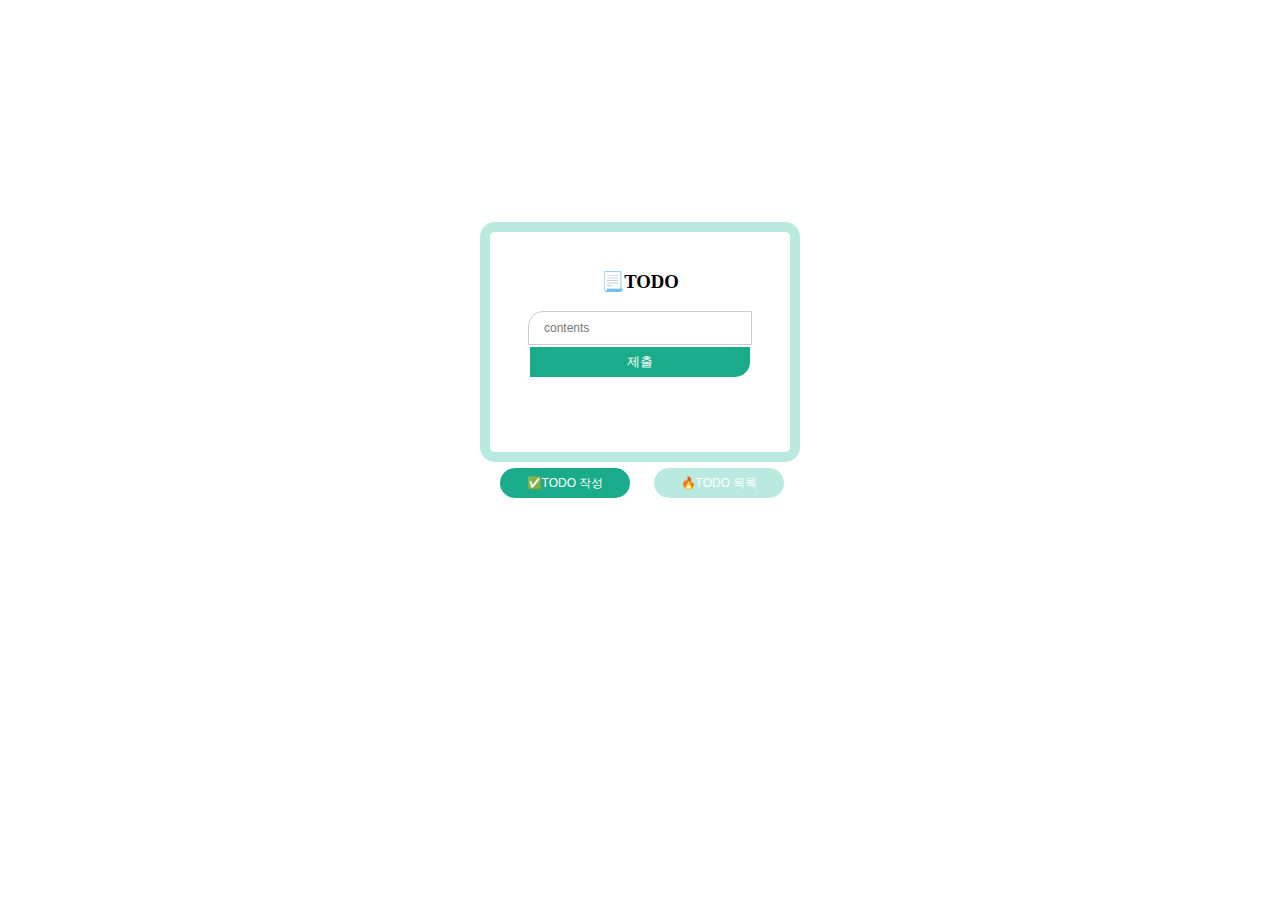
<file: client/index.htm>
<!DOCTYPE html>
<html lang="en">
<head>
    <meta charset="UTF-8">
    <meta http-equiv="X-UA-Compatible" content="IE=edge">
    <meta name="viewport" content="width=device-width, initial-scale=1.0">
    <link rel="stylesheet" href="./css/style1.css">
    <title>Document</title>
</head>
<body>
    <div class="frm_main">
    <div class="frm" >
        <h3>📃TODO</h3>
        <input class="todo_contents" type="text" placeholder="contents"><br>
        <button class="btn" type="button">제출</button>
    </div>
        <button class="menu_btn create_btn"></button>
        <button class="menu_btn list_btn"></button>
    </div>
    <script>
        const listDiv = document.querySelector('.list')
        const btn = document.querySelector('.btn');
        const positBtn = document.querySelector('.create_btn');
        const nonpositBtn = document.querySelector('.list_btn');
        positBtn.addEventListener('click',()=>{
            location.href='./index.htm';
        })
        nonpositBtn.addEventListener('click',()=>{
            location.href='./list.htm';
        })
        document.addEventListener('DOMContentLoaded',()=>{
            positBtn.style = "background-color:#1AAB8A;"
            positBtn.innerHTML = "✅TODO 작성";
            nonpositBtn.innerHTML = "🔥TODO 목록";
        })
        function createTodo(contents){
            
            fetch(`http://localhost:8000/todo`, {
                method: "POST",
                headers: {
                "Content-Type": "application/json",
                "Authorization":JSON.parse(sessionStorage.getItem("token")).token
            }, body: JSON.stringify({
                'contents': contents,
            }),
            })
            .then((response) => response.json())
            .then((data) =>{
                console.log("data",data)
                if(data.token == null){
                    console.log(data);
                    alert('게시되었습니다.')
                    location.reload();
                }else{
                    newToken = data.token
                    sessionStorage.setItem('token',JSON.stringify({'token':newToken}))
                    createTodo(contents)
                }
            });
        }
        btn.addEventListener('click',()=>{
            console.log('a')
            const contents = document.querySelector('.todo_contents').value;
            document.querySelector('.todo_contents').value = "";
            //console.log(title+" "+content);
            if(contents == ""){
                alert("값을 입력해주세요!");
                return;
            }
            console.log(JSON.parse(sessionStorage.getItem("token")));
            createTodo(contents)
        })
    </script>
</body>
</html>
</file>
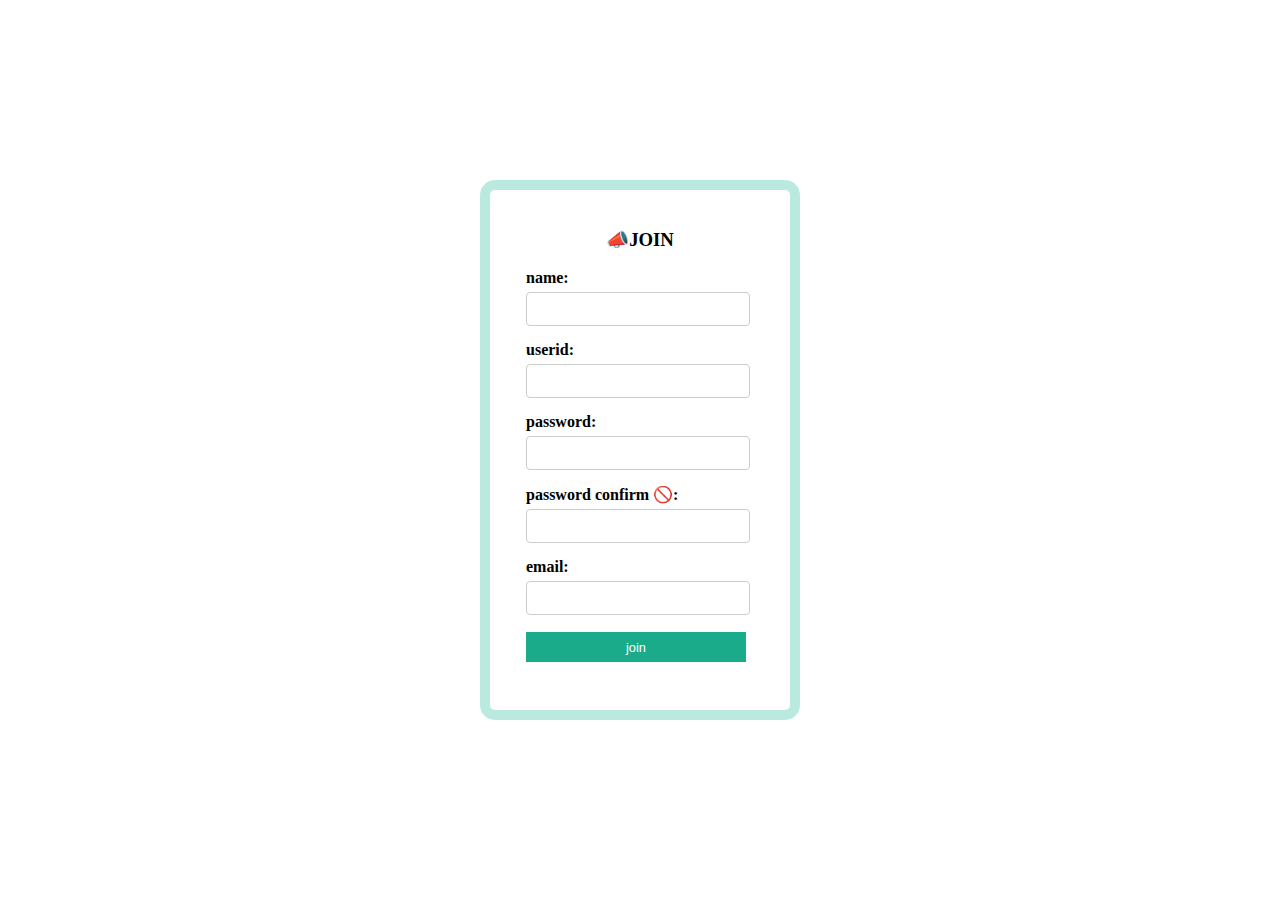
<file: client/join.htm>
<!DOCTYPE html>
<html lang="en">
<head>
    <meta charset="UTF-8">
    <meta http-equiv="X-UA-Compatible" content="IE=edge">
    <meta name="viewport" content="width=device-width, initial-scale=1.0">
    <link rel="stylesheet" href="./css/style3.css">
    <title>Document</title>
</head>
<body>
    <div class="frm_main">
    <div class="frm" >
        <h3 align="center">📣JOIN</h3>
        <div class="list">
            <b>name:</b> <br>
            <input class="box name" type="text"><br>
            <b>userid:</b><br>
            <input class="box userid" type="text"><br>
            <b>password:</b> <br>
            <input class="box password" type="password"><br>
            <b class="chkpass">password confirm 🚫:</b> <br>
            <input class="box cpassword" type="password"><br>
            <b>email:</b> <br>
            <input class="box email" type="text"><br>
            <button class="join_send">
                join
            </button>
        </div>
    <script>
        let isSamePass = false;
        function passwordValidCheckHandler(){
            const cpass =document.querySelector('.cpassword').value
            const pass =document.querySelector('.password').value
            if(cpass == pass){
                const chkpass = document.querySelector('.chkpass')
                chkpass.innerHTML = 'password confirm ✅:'
                isSamePass = true;
            }else{
                const chkpass = document.querySelector('.chkpass')
                chkpass.innerHTML = 'password confirm 🚫:'
                isSamePass = false;
            }
        }
        document.querySelector('.password').addEventListener('input',passwordValidCheckHandler)
        document.querySelector('.cpassword').addEventListener('input',passwordValidCheckHandler)
        document.querySelector('.join_send').addEventListener('click',()=>{
            const name = document.querySelector('.name').value;
            const userid = document.querySelector('.userid').value;
            const password = document.querySelector('.password').value;
            const email = document.querySelector('.email').value;
            if(name != "" && userid != "" && password != "" && email != ""){
                if(isSamePass){
                    fetch("http://localhost:8000/join", {
                        method: "POST",
                        headers: {
                            "Content-Type": "application/json",
                        },body:JSON.stringify({
                            'name':name,
                            'userid':userid,
                            'password':password,
                            'email':email
                        })
                        })
                        .then((response) => response.json())
                        .then((data) =>{
                            if(data.msg == "succeed"){
                                alert("가입을 완료하였습니다.");
                                location.href="./login.htm"
                            }else{
                                alert("이미 존재하는 아이디입니다..");
                            }
                        });
                }else{
                alert('입력하신 두 비밀번호가 다릅니다.');
                }
            }else{
                alert('빈칸이 없어야합니다..');
            }
        })
    </script>
</body>
</html>
</file>
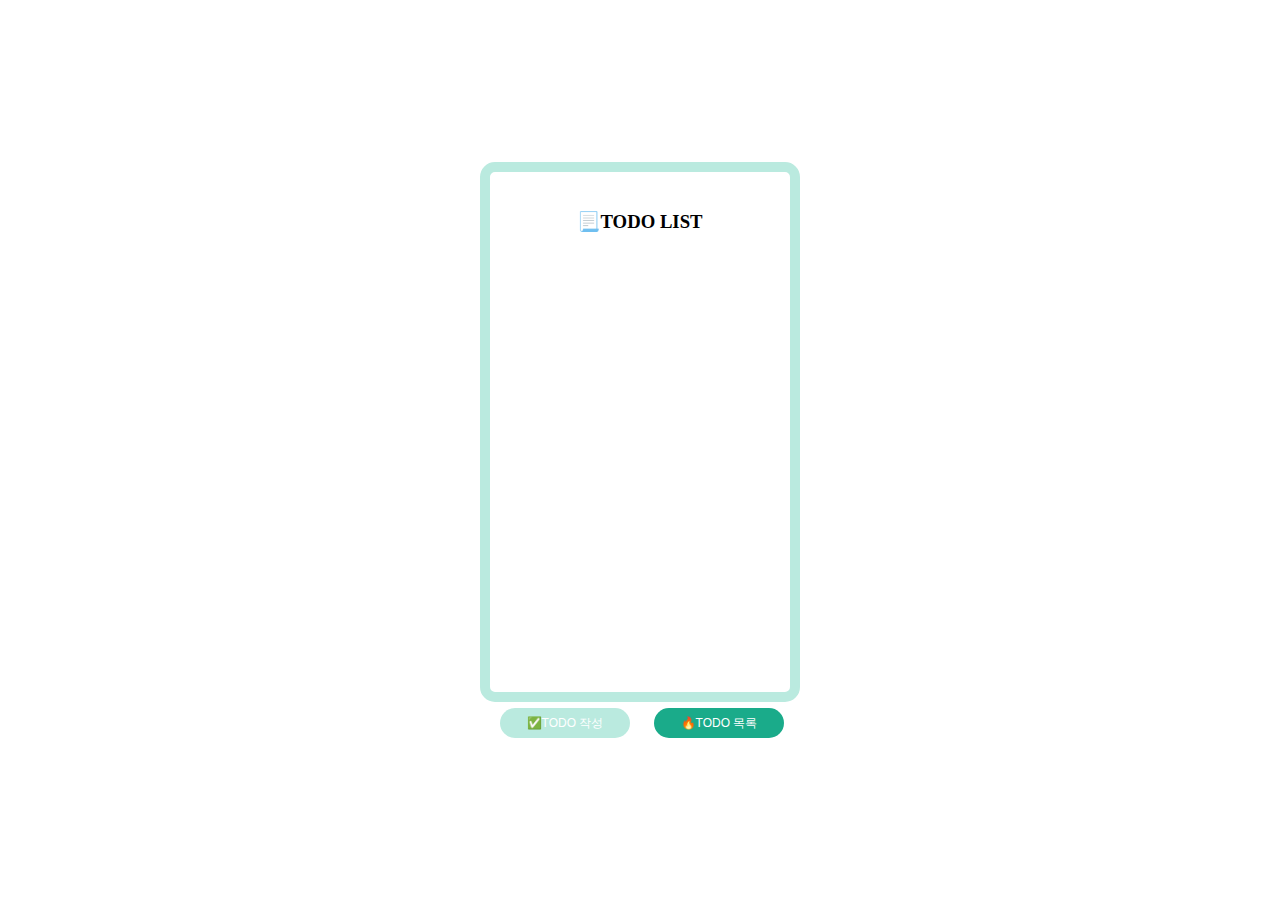
<file: client/list.htm>
<!DOCTYPE html>
<html lang="en">
<head>
    <meta charset="UTF-8">
    <meta http-equiv="X-UA-Compatible" content="IE=edge">
    <meta name="viewport" content="width=device-width, initial-scale=1.0">
    <link rel="stylesheet" href="./css/style2.css">
    <title>Document</title>
</head>
<body>
    <div class="frm_main">
    <div class="frm" >
        <h3>📃TODO LIST</h3>
        <div class="list" style="text-align: left;"></div>
    </div>
        <button class="menu_btn create_btn"></button>
        <button class="menu_btn list_btn"></button>
    </div>
    <script>
        const listDiv = document.querySelector('.list')
        const btn = document.querySelector('.btn'); 
        const nonpositBtn = document.querySelector('.create_btn');
        const positBtn = document.querySelector('.list_btn');
        positBtn.addEventListener('click',()=>{
            location.href='./list.htm';
        })
        nonpositBtn.addEventListener('click',()=>{
            location.href='./index.htm';
        })
        function deleteList(contents){
            const result = confirm(`"${contents}"라는 내용을 정말 삭제하시겠습니까?`);
            if(!result) return;
            console.log(contents)
            fetch(`http://localhost:8000/todo/${contents}`, {
            method: "DELETE",
            headers: {
                "Content-Type": "application/json",
            },
            headers: {
                "Content-Type": "application/json",
                "Authorization":JSON.parse(sessionStorage.getItem("token")).token
            },
            })
            .then((response) => response.json())
            .then((data) =>{
                console.log('data',data) 
                if(data.token == null){
                    alert("삭제되었습니다.")
                    window.location.reload()
                }else{
                    newToken = data.token
                    sessionStorage.setItem('token',JSON.stringify({'token':newToken}))
                    deleteList()
                }
            })
        }
        function getList(){
            //alert("a")
            positBtn.style = "background-color:#1AAB8A;"
            positBtn.innerHTML = "🔥TODO 목록";
            nonpositBtn.innerHTML = "✅TODO 작성";
            fetch(`http://localhost:8000/todo`, {
            method: "GET",
            headers: {
                "Content-Type": "application/json",
                "Authorization":JSON.parse(sessionStorage.getItem("token")).token
            },
            })
            .then((response) => response.json())
            .then((data) =>{
                if(data.token == null){
                    for(var i=data.length-1;i>=0;i--){
                        console.log(data[i].contents)
                        listDiv.innerHTML+=
                        `
                        <small>

                            <h5 style = "margin-left: 10px;" class="list_contents">
                                <button class='del_btn' onclick="javascript:deleteList('${data[i].contents}')">❌</button>    
                                ${data.length-i}번 : <m class= "td_contents">${data[i].contents}</m>
                            </h5>
                        </small>
                        <hr>
                        
            
                        `
                        const delBtn = document.querySelectorAll('.del_btn')
                        for(let i =0; i<delBtn.length;i++){
                            delBtn[i].style ='background-color:white;border: 0px'
                        }
                        const td_contents = document.querySelectorAll('.td_contents')
                        for(let i =0; i<td_contents.length;i++){
                        }
                    }
                }else{
                    newToken = data.token
                    sessionStorage.setItem('token',JSON.stringify({'token':newToken}))
                    getList()
                }
            });
        }
        document.addEventListener('DOMContentLoaded',()=>{
            getList()
        })
    </script>
</body>
</html>
</file>
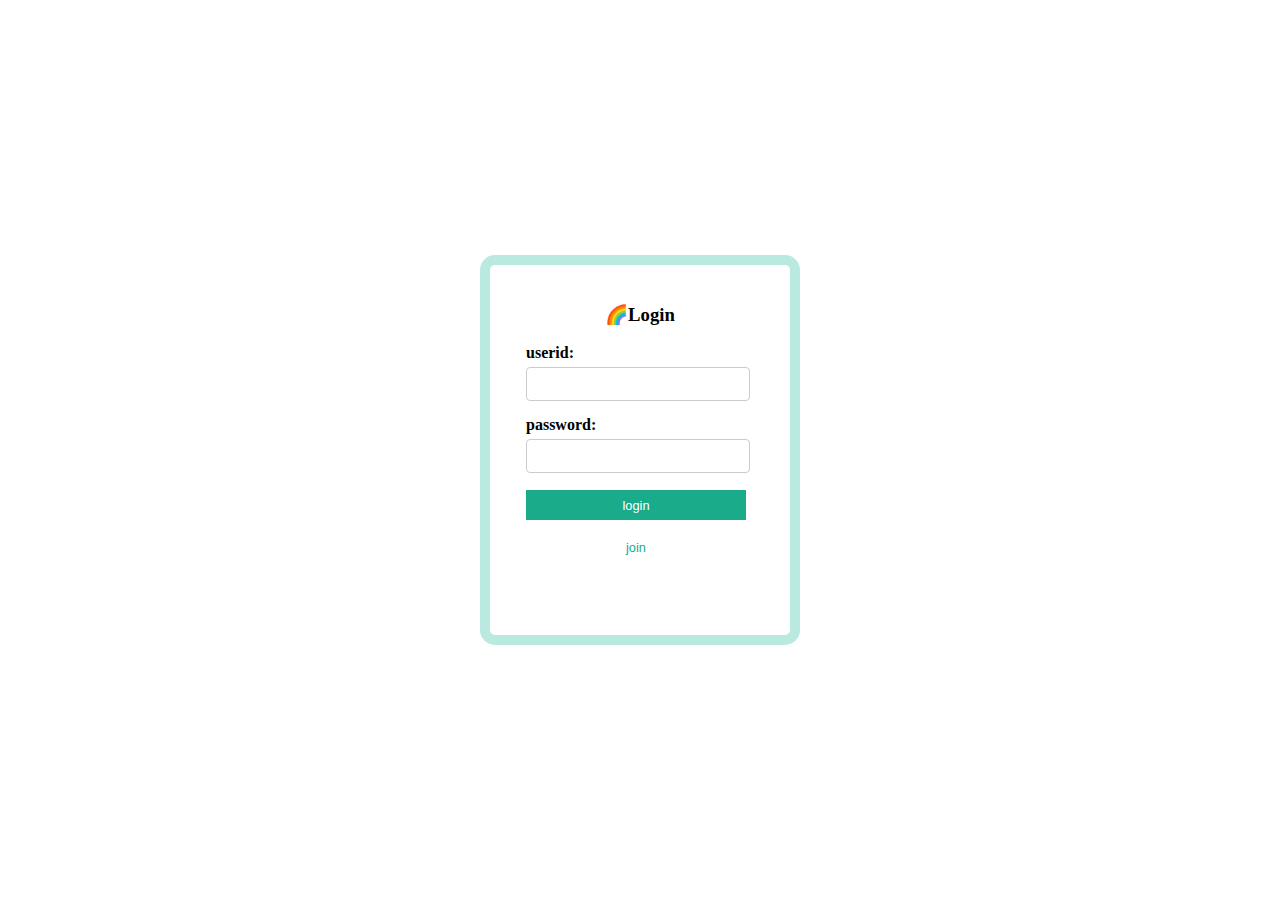
<file: client/login.htm>
<!DOCTYPE html>
<html lang="en">
<head>
    <meta charset="UTF-8">
    <meta http-equiv="X-UA-Compatible" content="IE=edge">
    <meta name="viewport" content="width=device-width, initial-scale=1.0">
    <link rel="stylesheet" href="./css/style4.css">
    <title>Document</title>
</head>
<body>
    <div class="frm_main">
    <div class="frm" >
        <h3 align="center">🌈Login</h3>
        <div class="list">
            <b>userid:</b><br>
            <input class="box userid" type="text"><br>
            <b>password:</b> <br>
            <input class="box password" type="password"><br>
            <button class="login_send">
                login
            </button><br>
            <button class="goJoin" onClick="location.href='./join.htm'">join</button>
        </div>
    <script>
        document.querySelector('.login_send').addEventListener('click',()=>{
            const userid = document.querySelector('.userid').value;
            const password = document.querySelector('.password').value;
            if(userid != "" && password != ""){
                fetch("http://localhost:8000/login/", {
                    method: "POST",
                    headers: {
                        "Content-Type": "application/json",
                    },body:JSON.stringify({
                        'userid':userid,
                        'password':password
                    })
                    })
                    .then((response) => response.json())
                    .then((data) =>{   
                        if(data.msg =="succeed"){
                            console.log(data)
                            sessionStorage.setItem('token',JSON.stringify(data.token))
                           //const useritem = sessionStorage.getItem('user')
                            alert('로그인이 완료되었습니다.')
                            location.href="./index.htm"
                        }else{
                            console.log(data.msg)
                            alert("아이디나 비밀번호를 잘못입력하였습니더ㅏ.");
                            return;
                        }
                    });
            }else{
                alert('빈칸이 없어야합니다..');
            }
        })
    </script>
</body>
</html>
</file>
<file: client/css/style1.css>
.frm_main{
    position: absolute;
    top: 40%;
    left: 50%;
    transform: translate(-50%, -50%);
}
.frm{
    padding-top: 20px;
    width: 300px;
    height: 200px;
    border-radius: 15px 15px 15px 15px;
    background-color: white;
    border: solid #baeadf 10px;
    /* position: absolute;
    top: 50%;
    left: 50%;
    transform: translate(-50%, -50%); */
    text-align: center;
}
.frm:hover{
    transition: all 0.5s ease-out;
    border-color: #1AAB8A;
}
.todo_title{
    width: 220px;
    height: 20px;
    border-radius:7px;
}
.menu_btn:hover{
    
    background-color: #1AAB8A;
}
.menu_btn{
    color: white;
    margin-top: 10px;
    margin-left: 20px;
    width: 130px;
    height: 30px;
    background-color: #baeadf;
    margin-top: 6px;
    border:none;
    font-size:1.5ch;
    padding:0 2em;
    cursor:pointer;
    transition:800ms ease all;
    border-radius: 15px 15px 15px 15px;
    outline:none;
}
.todo_contents{
    height:30px; 
    width: 205px;
    outline: none;
    border-radius: 3px;
    border: 1px solid #ccc;
    font-size: 17px;
    padding-left: 15px;
    transition: all 0.3s ease;
    border-radius: 15px 0px 0px 0px;
    font-size: 12px;
}
.todo_contents:focus{
border-color: #1AAB8A;
}
.btn{
    margin-top: 2px;
    background:#1AAB8A;
    color:#fff;
    border:none;
    position:relative;
    height:30px; 
    width: 220px;
    font-size:1.6ch;
    padding:0 2em;
    cursor:pointer;
    transition:800ms ease all;
    border-radius: 0px 0px 15px 0px;
    outline:none;
}
.btn:hover{
    background:#fff;
    color:#1AAB8A;
}
.btn:before,.btn:after{
    content:'';
    position:absolute;
    top:0;
    right:0;
    height:2px;
    width:0;
    background: #1AAB8A;
    transition:400ms ease all;
}
.btn:after{
    right:inherit;
    top:inherit;
    left:0;
    bottom:0;
}
.btn:hover:before,.btn:hover:after{
    width:100%;
    transition:800ms ease all;
}
</file>
<file: client/css/style3.css>
.frm_main{
    position: absolute;
    top: 50%;
    left: 50%;
    transform: translate(-50%, -50%);
}
.list{
    margin-left: 12%;
}
.frm{
    padding-top: 20px;
    width: 300px;
    height: 500px;
    border-radius: 15px 15px 15px 15px;
    background-color: white;
    border: solid #baeadf 10px;
    /* position: absolute;
    top: 50%;
    left: 50%;
    transform: translate(-50%, -50%); */
    text-align: left;
}
.frm:hover{
    transition: all 0.5s ease-out;
    border-color: #1AAB8A;
}
.todo_title{
    width: 220px;
    height: 20px;
    border-radius:7px;
}
.menu_btn:hover{
    
    background-color: #1AAB8A;
}
.menu_btn{
    color: white;
    margin-top: 3px;
    margin-left: 20px;
    width: 130px;
    height: 30px;
    background-color: #baeadf;
    margin-top: 6px;
    border:none;
    font-size:1.5ch;
    padding:0 2em;
    cursor:pointer;
    transition:800ms ease all;
    border-radius: 15px 15px 15px 15px;
    outline:none;
}
input{
    margin-bottom: 15px;
    margin-top: 5px;
    height:30px; 
    width: 205px;
    outline: none;
    border-radius: 4px;
    border: 1px solid #ccc;
    font-size: 17px;
    padding-left: 15px;
    transition: all 0.3s ease;
    font-size: 12px;
}
input:focus{
border-color: #1AAB8A;
}
.join_send{
    margin-top: 2px;
    background:#1AAB8A;
    color:#fff;
    border:none;
    position:relative;
    height:30px; 
    width: 220px;
    font-size:1.6ch;
    padding:0 2em;
    cursor:pointer;
    transition:800ms ease all;
    outline:none;
}
.join_send:hover{
    background:#fff;
    color:#1AAB8A;
}
.join_send:before,.btn:after{
    content:'';
    position:absolute;
    top:0;
    left:0;
    height:2px;
    width:0;
    background: #1AAB8A;
    transition:400ms ease all;
}
.join_send:after{
    right:inherit;
    top:inherit;
    left:0;
    bottom:0;
}
.join_send:hover:before,.join_send:hover:after{
    width:100%;
    transition:800ms ease all;
}
</file>
<file: client/css/style2.css>
.frm_main{
    position: absolute;
    top: 50%;
    left: 50%;
    transform: translate(-50%, -50%);
}
.del_btn:hover{
    cursor:pointer;
}
.list{

    overflow-y: scroll;
    height: 420px;
}
.frm{
    padding-top: 20px;
    width: 300px;
    height: 500px;
    border-radius: 15px 15px 15px 15px;
    background-color: white;
    border: solid #baeadf 10px;
    /* position: absolute;
    top: 50%;
    left: 50%;
    transform: translate(-50%, -50%); */
    text-align: center;
}
.frm:hover{
    transition: all 0.5s ease-out;
    border-color: #1AAB8A;
}
.todo_title{
    width: 220px;
    height: 20px;
    border-radius:7px;
}
.menu_btn:hover{
    
    background-color: #1AAB8A;
}
.menu_btn{
    color: white;
    margin-top: 10px;
    margin-left: 20px;
    width: 130px;
    height: 30px;
    background-color: #baeadf;
    margin-top: 6px;
    border:none;
    font-size:1.5ch;
    padding:0 2em;
    cursor:pointer;
    transition:800ms ease all;
    border-radius: 15px 15px 15px 15px;
    outline:none;
}
.todo_contents{
    height:30px; 
    width: 205px;
    outline: none;
    border-radius: 3px;
    border: 1px solid #ccc;
    font-size: 17px;
    padding-left: 15px;
    transition: all 0.3s ease;
    border-radius: 15px 0px 0px 0px;
    font-size: 12px;
}
.todo_title:focus{
border-color: #1AAB8A;
}
.btn{
    margin-top: 2px;
    background:#1AAB8A;
    color:#fff;
    border:none;
    position:relative;
    height:30px; 
    width: 220px;
    font-size:1.6ch;
    padding:0 2em;
    cursor:pointer;
    transition:800ms ease all;
    border-radius: 0px 0px 15px 0px;
    outline:none;
}
.btn:hover{
    background:#fff;
    color:#1AAB8A;
}
.btn:before,.btn:after{
    content:'';
    position:absolute;
    top:0;
    right:0;
    height:2px;
    width:0;
    background: #1AAB8A;
    transition:400ms ease all;
}
.btn:after{
    right:inherit;
    top:inherit;
    left:0;
    bottom:0;
}
.btn:hover:before,.btn:hover:after{
    width:100%;
    transition:800ms ease all;
}
</file>
<file: client/css/style4.css>
.frm_main{
    position: absolute;
    top: 50%;
    left: 50%;
    transform: translate(-50%, -50%);
}
.list{
    margin-left: 12%;
}
.frm{
    padding-top: 20px;
    width: 300px;
    height: 350px;
    border-radius: 15px 15px 15px 15px;
    background-color: white;
    border: solid #baeadf 10px;
    /* position: absolute;
    top: 50%;
    left: 50%;
    transform: translate(-50%, -50%); */
    text-align: left;
}
.frm:hover{
    transition: all 0.5s ease-out;
    border-color: #1AAB8A;
}
.todo_title{
    width: 220px;
    height: 20px;
    border-radius:7px;
}
.menu_btn:hover{
    
    background-color: #1AAB8A;
}
.menu_btn{
    color: white;
    margin-top: 3px;
    margin-left: 20px;
    width: 130px;
    height: 30px;
    background-color: #baeadf;
    margin-top: 6px;
    border:none;
    font-size:1.5ch;
    padding:0 2em;
    cursor:pointer;
    transition:800ms ease all;
    border-radius: 15px 15px 15px 15px;
    outline:none;
}
input{
    margin-bottom: 15px;
    margin-top: 5px;
    height:30px; 
    width: 205px;
    outline: none;
    border-radius: 4px;
    border: 1px solid #ccc;
    font-size: 17px;
    padding-left: 15px;
    transition: all 0.3s ease;
    font-size: 12px;
}
input:focus{
border-color: #1AAB8A;
}
.login_send{
    margin-top: 2px;
    background:#1AAB8A;
    color:#fff;
    border:none;
    position:relative;
    height:30px; 
    width: 220px;
    font-size:1.6ch;
    padding:0 2em;
    cursor:pointer;
    transition:800ms ease all;
    outline:none;
}
.login_send:hover{
    background:#fff;
    color:#1AAB8A;
}
.login_send:before{
    content:'';
    position:absolute;
    top:0;
    left:0;
    height:2px;
    width:0;
    background: #1AAB8A;
    transition:400ms ease all;
}
.login_send:after{
    right:inherit;
    top:inherit;
    left:0;
    bottom:0;
}
.login_send:hover:before,.login_send:hover:after{
    width:100%;
    transition:800ms ease all;
}

.goJoin{
    margin-top: 12px;
    background:#fff;
    color:#1AAB8A;
    border:none;
    position:relative;
    height:30px; 
    width: 220px;
    font-size:1.6ch;
    padding:0 2em;
    cursor:pointer;
    transition:800ms ease all;
    outline:none;
}
.goJoin:hover{
    background:#1AAB8A;
    color:#fff;
}
.goJoin:before{
    content:'';
    position:absolute;
    top:0;
    left:0;
    height:2px;
    width:0;
    background: #fff;
    transition:400ms ease all;
}
.goJoin:after{
    right:inherit;
    top:inherit;
    left:0;
    bottom:0;
}
.goJoin:hover:before,.goJoin:hover:after{
    width:100%;
    transition:800ms ease all;
}
</file>
